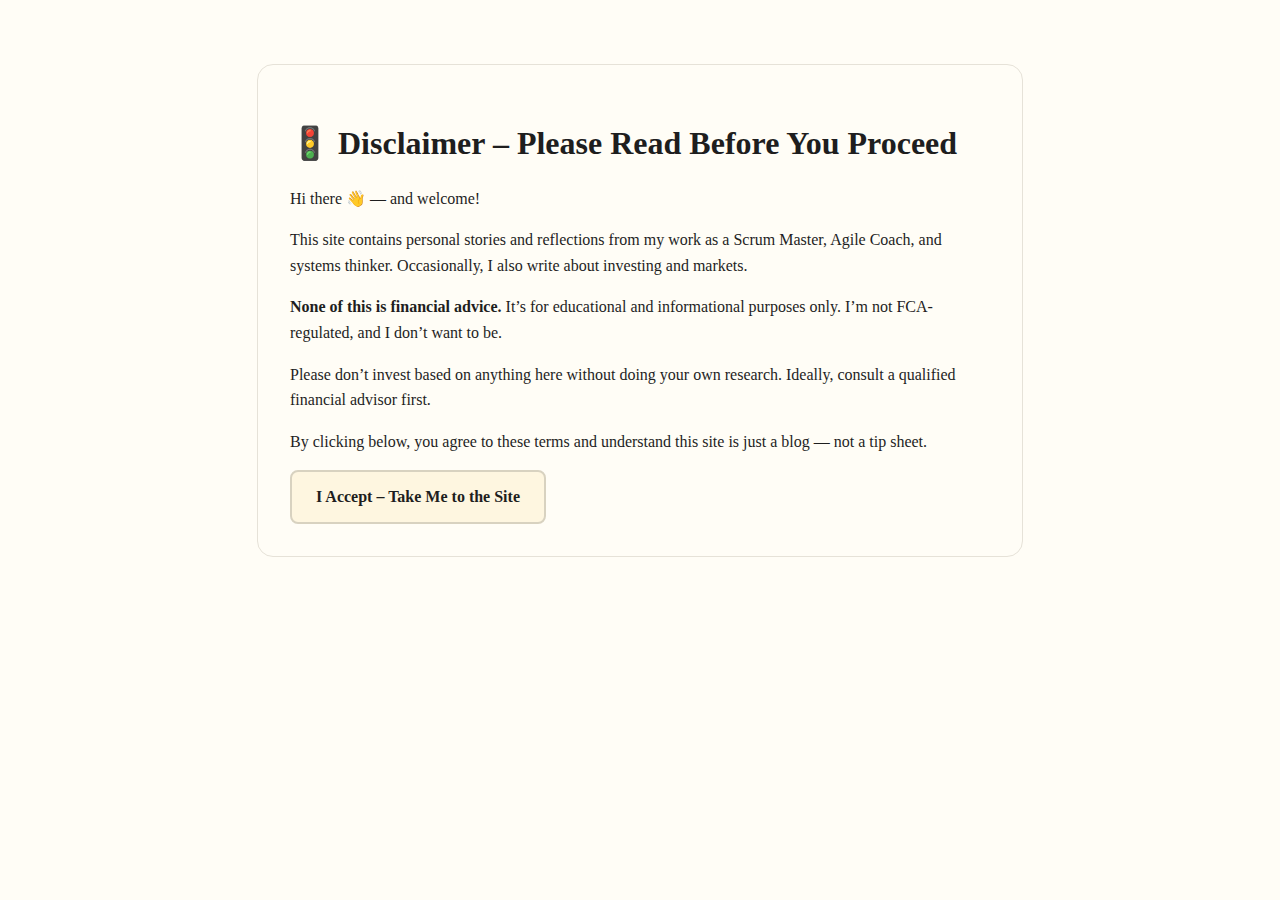
<file: disclaimer.html>
<!DOCTYPE html>
<html lang="en">
<head>
  <meta charset="UTF-8">
  <meta name="viewport" content="width=device-width, initial-scale=1.0">
  <title>Disclaimer</title>
  <link rel="stylesheet" href="css/global.css">
  <style>
    main {
      max-width: 700px;
      margin: 4rem auto;
      padding: 2rem;
      background: var(--color-background);
      border: 1px solid var(--color-border);
      border-radius: 1rem;
    }
    h1 {
      font-size: 2rem;
      margin-bottom: 1rem;
    }
    p {
      margin-bottom: 1rem;
    }
    .button {
      display: inline-block;
      padding: 0.75rem 1.5rem;
      background-color: var(--color-button-bg);
      color: var(--color-button-text);
      text-decoration: none;
      border: 2px solid var(--color-button-border);
      border-radius: 0.5rem;
      font-weight: bold;
    }
    .button:hover {
      background-color: var(--color-button-hover-bg);
      color: var(--color-button-hover-text);
      border-color: var(--color-button-hover-border);
    }
  </style>
</head>
<body>
  <main>
    <h1>🚦 Disclaimer – Please Read Before You Proceed</h1>
    <p>Hi there 👋 — and welcome!</p>
    <p>This site contains personal stories and reflections from my work as a Scrum Master, Agile Coach, and systems thinker. Occasionally, I also write about investing and markets.</p>
    <p><strong>None of this is financial advice.</strong> It’s for educational and informational purposes only. I’m not FCA-regulated, and I don’t want to be.</p>
    <p>Please don’t invest based on anything here without doing your own research. Ideally, consult a qualified financial advisor first.</p>
    <p>By clicking below, you agree to these terms and understand this site is just a blog — not a tip sheet.</p>
    <a class="button" href="./index.html" onclick="localStorage.setItem('disclaimerAccepted', 'true')">
    I Accept – Take Me to the Site
    </a>
  </main>
</body>
</html>
</file>
<file: css/global.css>
:root {
  --color-background: #fffdf6;
  --color-border: #e6e2d8;

  --color-button-bg: #fef6e0;
  --color-button-text: #1e1e1e;
  --color-button-border: #d8d2c0;

  --color-button-hover-bg: #1e1e1e;
  --color-button-hover-text: #fffdf6;
  --color-button-hover-border: #1e1e1e;

  --font-family: 'Georgia', 'Times New Roman', serif;
}

body {
  font-family: var(--font-family);
  background-color: var(--color-background);
  color: #1e1e1e;
  line-height: 1.6;
}
</file>
